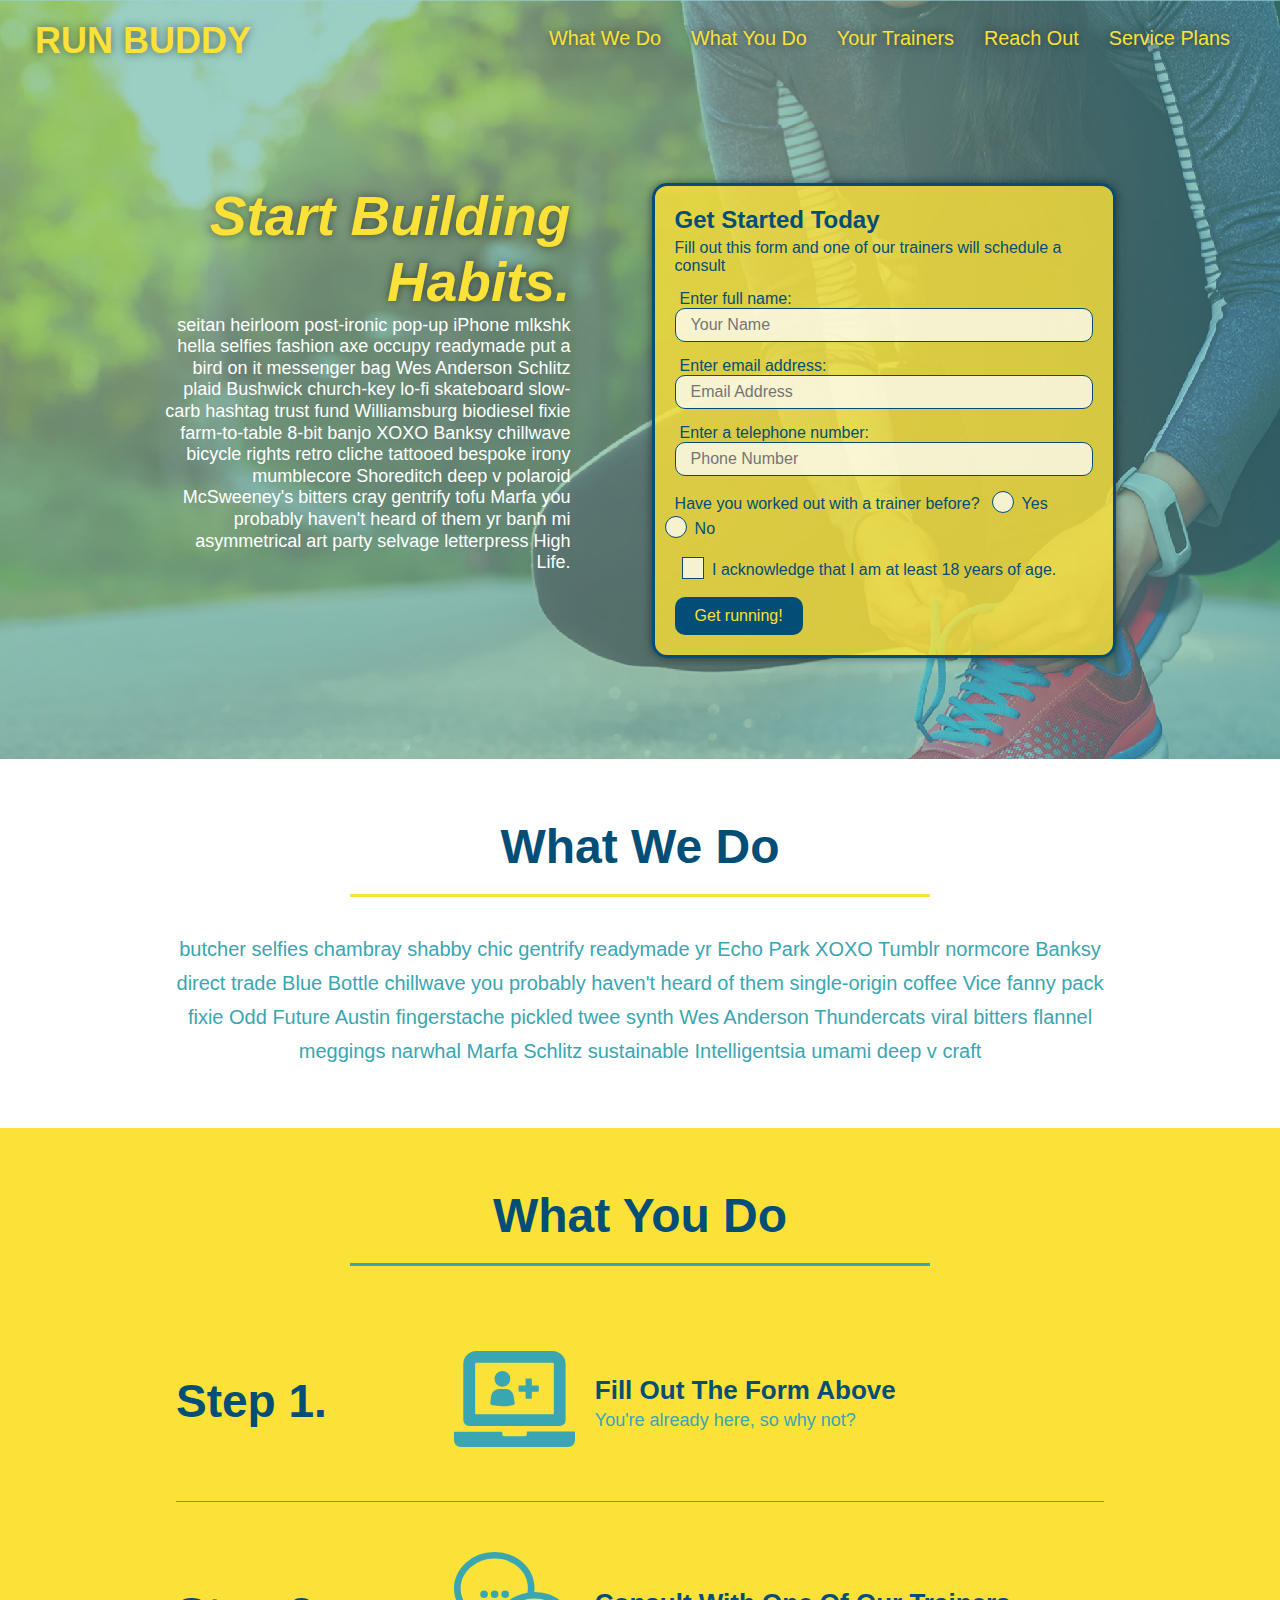
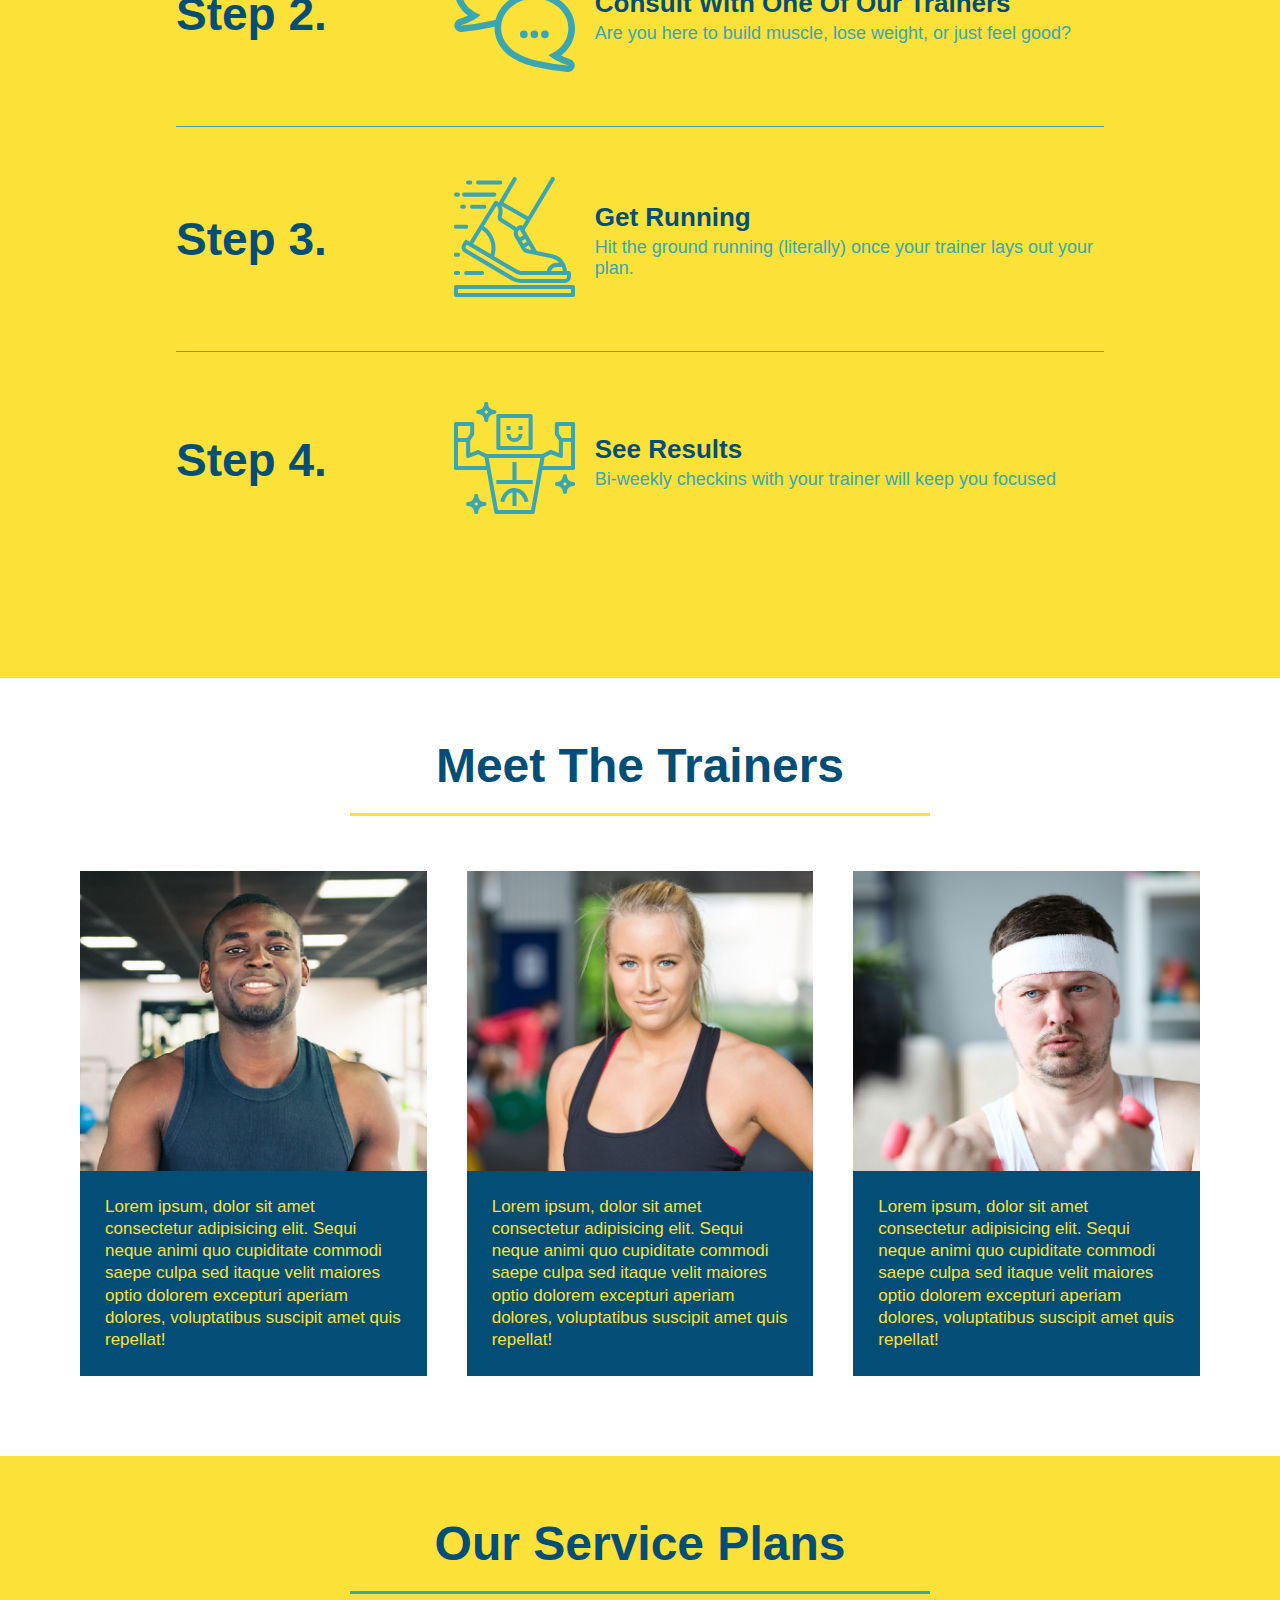
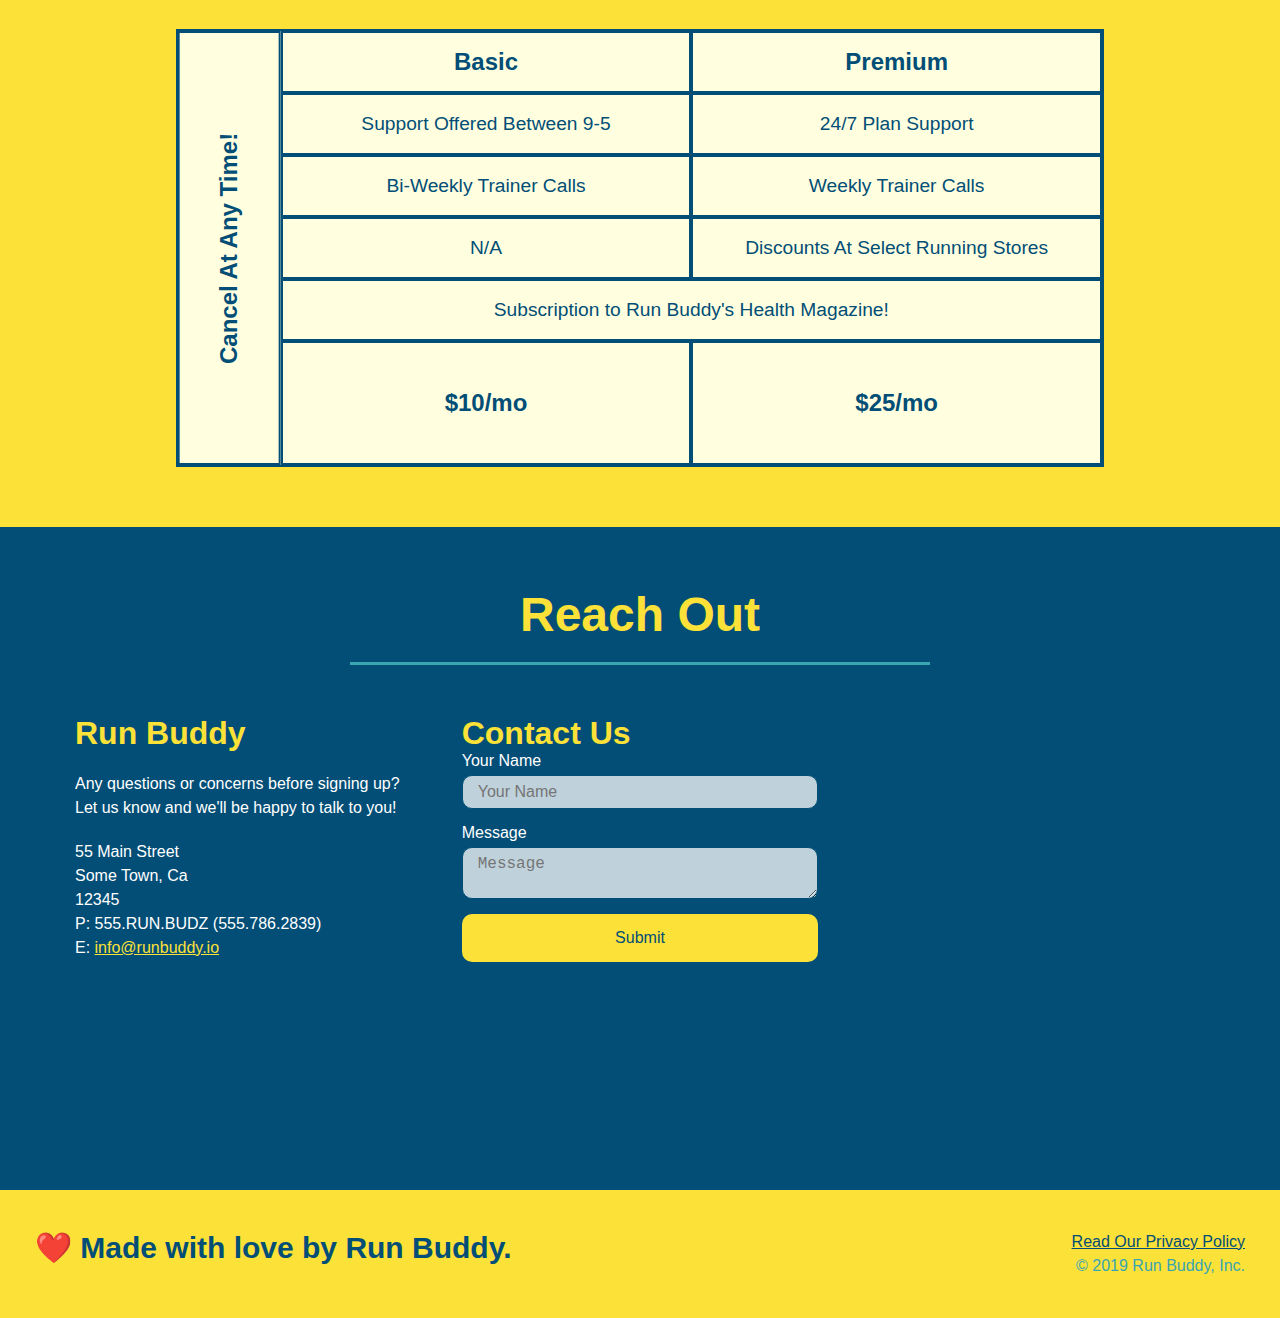
<file: index.html>
<!DOCTYPE html>
<html lang="en">
    <head>
        <meta charset="UTF-8" />
        <title>Run Buddy</title>
        <link rel="stylesheet" href="./assets/css/style.css" />
        <meta name="viewport" content="width=device-width, initial-scale=1.0" />
    </head>
    <body>
        <!-- navigation -->
        <header>
            <h1>
                <a href="/">RUN BUDDY</a>
            </h1>
            <nav>
                <!-- unordered list element -->
                <ul>
                    <!-- list item element -->
                    <!-- anchor elements -->
                    <li>
                        <a href= "./index.html#what-we-do">What We Do</a>                    
                    </li>
                    <li>
                        <a href= "./index.html#what-you-do">What You Do</a>                        
                    </li>
                    <li>
                        <a href= "./index.html#your-trainers">Your Trainers</a>
                    </li>
                    <li>
                        <a href= "./index.html#reach-out">Reach Out</a>
                    </li>
                    <li>
                        <a href="#service-plans">Service Plans</a>
                    </li>
                </ul>    
            </nav>
        </header>

        <!-- hero/jumbotron -->
        <section class="hero">
            <div class="hero-cta">
                <h2>Start Building Habits.</h2>
                <p>
                    seitan heirloom post-ironic pop-up iPhone mlkshk hella selfies fashion axe occupy readymade put a bird on it messenger bag Wes Anderson Schlitz plaid Bushwick church-key lo-fi skateboard slow-carb hashtag trust fund Williamsburg biodiesel fixie farm-to-table 8-bit banjo XOXO Banksy chillwave bicycle rights retro cliche tattooed bespoke irony mumblecore Shoreditch deep v polaroid McSweeney's bitters cray gentrify tofu Marfa you probably haven't heard of them yr banh mi asymmetrical art party selvage letterpress High Life.
                </p>
            </div>
            <div class="hero-form">
                <h3>Get Started Today</h3>
                <p>Fill out this form and one of our trainers will schedule a consult</p>
                <!-- add form element -->
                <form>
                    <label for="name">Enter full name:</label>
                    <input type="text" placeholder="Your Name" name="name" id="name" class="form-input"/>
                    <label for="email">Enter email address:</label>
                    <input type="email" placeholder="Email Address" name="email" id="email" class="form-input"/>
                    <label for="phone">Enter a telephone number:</label>
                    <input type="tel" placeholder="Phone Number" name="phone" id="phone" class="form-input"/>
                    <p>
                        Have you worked out with a trainer before?
                        <span class="radio-wrapper">
                          <input type="radio" name="trainer-confirm" id="trainer-yes" />
                          <label for="trainer-yes">Yes</label>
                        </span>
                        <span class="radio-wrapper">
                          <input type="radio" name="trainer-confirm" id="trainer-no" />
                          <label for="trainer-no">No</label>
                        </span>
                    </p>
                    <p>
                        <span class="checkbox-wrapper">
                          <input type="checkbox" name="age-confirm" id="checkbox" />
                          <label for="checkbox">I acknowledge that I am at least 18 years of age.</label>
                        </span>
                    </p>
                    <button type="submit">
                        Get running!
                    </button>
                </form>
            </div>
        </section>

        <!-- "what we do" section -->
        <section id="what-we-do" class="intro">
            <div class="flex-row">
                <h2 class="section-title primary-border">What We Do</h2>
            </div>
            <div class="flex-row">
                <p>
                    butcher selfies chambray shabby chic gentrify readymade yr Echo Park XOXO Tumblr normcore Banksy direct trade Blue Bottle chillwave you probably haven't heard of them single-origin coffee Vice fanny pack fixie Odd Future Austin fingerstache pickled twee synth Wes Anderson Thundercats viral bitters flannel meggings narwhal Marfa Schlitz sustainable Intelligentsia umami deep v craft
                </p>
            </div>
        </section>

        <!-- "what you do" section -->
        <section id="what-you-do" class="steps">
            <div class="flex-row">
                <h2 class="section-title secondary-border">What You Do</h2>
            </div>
            <div class="step">
                <h3>Step 1.</h3>
                <div class="step-info">
                    <div class="step-img">
                        <img src="./assets/images/step-1.svg" alt="" />
                    </div>
                    <div class="step-text">
                        <h4>Fill Out The Form Above</h4>
                        <p>You're already here, so why not?</p>
                    </div>
                </div>
            </div>
            <div class="step">
                <h3>Step 2.</h3>
                <div class="step-info">
                    <div class="step-img">
                        <img src="./assets/images/step-2.svg" alt="" />
                    </div>
                    <div class="step-text">
                        <h4>Consult With One Of Our Trainers</h4>
                        <p>Are you here to build muscle, lose weight, or just feel good?</p>
                    </div>
                </div>
            </div>
            <div class="step">
                <h3>Step 3.</h3>
                <div class="step-info">
                    <div class="step-img">
                        <img src="./assets/images/step-3.svg" alt="" />
                    </div>
                    <div class="step-text">
                        <h4>Get Running</h4>
                        <p>Hit the ground running (literally) once your trainer lays out your plan.</p>
                    </div>
                </div>
            </div>
            <div class="step">
                <h3>Step 4.</h3>
                <div class="step-info">
                    <div class="step-img">
                        <img src="./assets/images/step-4.svg" alt="" />
                    </div>
                    <div class="step-text">
                        <h4>See Results</h4>
                        <p>Bi-weekly checkins with your trainer will keep you focused</p>
                    </div>
                </div>
            </div>
        </section>

        <!-- "meet the trainers" section -->
        <section id="your-trainers">
            <div class="flex-row">
                <h2 class="section-title primary-border">Meet The Trainers</h2>
            </div>
            <div class="trainers">
                <article class="trainer">
                    <div class="trainer-img trainer-1">
                        <div>
                            <h3>Arron Stephens</h3>
                            <h4>Speed / Strength</h4>
                        </div>
                    </div>
                    <div class="trainer-bio">
                        <h3>Arron Stephens</h3>
                        <h4>Speed / Strength</h4>
                        <p>Lorem ipsum, dolor sit amet consectetur adipisicing elit. Sequi neque animi quo cupiditate commodi saepe culpa sed
                            itaque velit maiores optio dolorem excepturi aperiam dolores, voluptatibus suscipit amet quis repellat!
                        </p>
                    </div>
                </article>
                <!-- second trainer bio -->
                <article class="trainer">
                    <div class="trainer-img trainer-2">
                        <div>
                            <h3>Joanna Gill</h3>
                            <h4>Endurance</h4>
                        </div>
                    </div>
                    <div class="trainer-bio">
                        <h3>Joanna Gill</h3>
                        <h4>Endurance</h4>
                        <p>
                        Lorem ipsum, dolor sit amet consectetur adipisicing elit. Sequi neque animi quo cupiditate commodi saepe culpa sed
                        itaque velit maiores optio dolorem excepturi aperiam dolores, voluptatibus suscipit amet quis repellat!
                        </p>
                    </div>
                </article>
                
                <!-- third trainer bio -->
                <article class="trainer">
                    <div class="trainer-img trainer-3">
                        <div>
                            <h3>Harry "The Headband" Smith</h3>
                            <h4>Strength</h4>
                        </div>
                    </div>
                    <div class="trainer-bio">
                        <h3>Harry "The Headband" Smith</h3>
                        <h4>Strength</h4>
                        <p>
                        Lorem ipsum, dolor sit amet consectetur adipisicing elit. Sequi neque animi quo cupiditate commodi saepe culpa sed
                        itaque velit maiores optio dolorem excepturi aperiam dolores, voluptatibus suscipit amet quis repellat!
                        </p>
                    </div>
                </article>
            </div>
        </section>

        <!-- service plans section (css grid) -->
        <section id="service-plans" class="services">
            <h2 class="section-title secondary-border">
                Our Service Plans
            </h2>
            <div class="service-grid-wrapper">
                <div class="service-grid-container">
                    <!-- Headers -->
                    <div class="service-grid-item grid-head basic">
                        Basic
                    </div>
                    <div class="service-grid-item grid-head premium">
                        Premium
                    </div>
                    <!-- Body -->
                    <div class="service-grid-item basic">
                        Support Offered Between 9-5
                    </div>
                    <div class="service-grid-item premium">
                        24/7 Plan Support
                    </div>
                    <div class="service-grid-item basic">
                        Bi-Weekly Trainer Calls
                    </div>
                    <div class="service-grid-item premium">
                        Weekly Trainer Calls
                    </div>
                    <div class="service-grid-item basic">
                        N/A
                    </div>
                    <div class="service-grid-item premium">
                        Discounts At Select Running Stores
                    </div>
                    <div class="service-grid-item both">
                        Subscription to Run Buddy's Health Magazine!
                    </div>
                    <div class="service-grid-item grid-price basic">
                        $10/mo
                    </div>
                    <div class="service-grid-item grid-price premium">
                        $25/mo
                    </div>
                    <div class="service-grid-item cancel">
                        Cancel At Any Time!
                    </div>
                </div>
            </div>
        </section>

        <!-- "reach out" section -->
        <section id="reach-out" class="contact">
            <div class="flex-row">
                <h2 class="section-title secondary-border">Reach Out</h2>
            </div>
            <div class="contact-info">
                <div>
                    <h3>Run Buddy</h3>
                    <p>
                        Any questions or concerns before signing up?
                        <br/>
                        Let us know and we'll be happy to talk to you!
                    </p>
                    <address>
                        55 Main Street <br/>
                        Some Town, Ca <br/>
                        12345 <br/r>
                        P: 555.RUN.BUDZ (555.786.2839)<br/>
                        E: <a href="mailto:info@runbuddy.io">info@runbuddy.io</a>
                    </address>
                </div>
                <div class="contact-form">
                    <h3>Contact Us</h3>
                    <form>
                        <label for="contact-name">Your Name</label>
                        <input type="text" id="contact-name" placeholder="Your Name" />
                        <label for="contact-message">Message</label>
                        <textarea id="contact-message" placeholder="Message"></textarea>
                        <button type="submit">Submit</button>
                    </form>
                </div>
                <iframe 
                    src="https://www.google.com/maps/embed?pb=!1m18!1m12!1m3!1d3298.99395340913!2d-118.50514398539704!3d34.22317278055978!2m3!1f0!2f0!3f0!3m2!1i1024!2i768!4f13.1!3m3!1m2!1s0x80c29a13e47b8c61%3A0x8c9447a05c512734!2s8371%20Balboa%20Blvd%2C%20Northridge%2C%20CA%2091325!5e0!3m2!1sen!2sus!4v1607478152641!5m2!1sen!2sus" 
                    width="400" 
                    height="400" 
                    border="0" 
                    style="border:0;" 
                    allowfullscreen
                >
                </iframe>
            </div>
        </section>

        <!-- footer -->
        <footer>
            <h2>❤️ Made with love by Run Buddy.</h2>
            <div>
                <a href="./privacy-policy.html">Read Our Privacy Policy</a><br />
                &copy; 2019 Run Buddy, Inc.
            </div>
        </footer>
    </body>
</html>
</file>
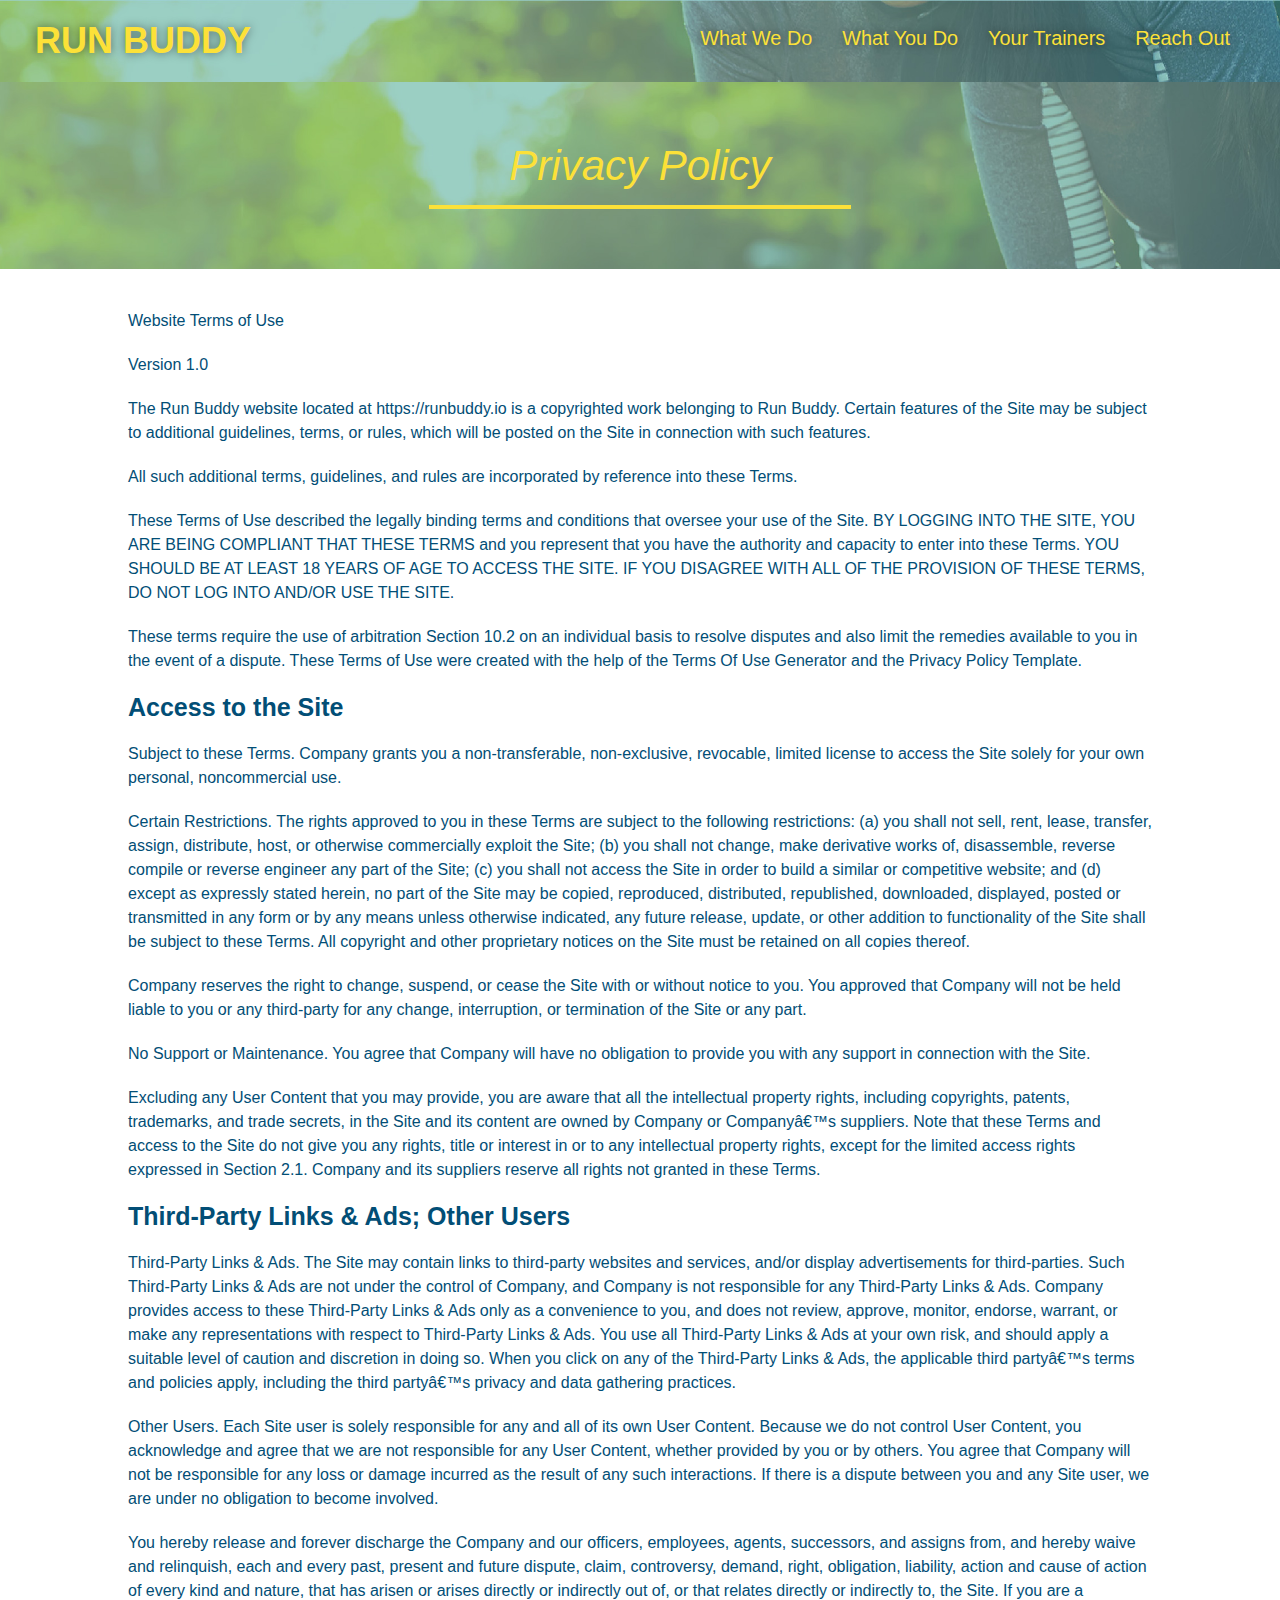
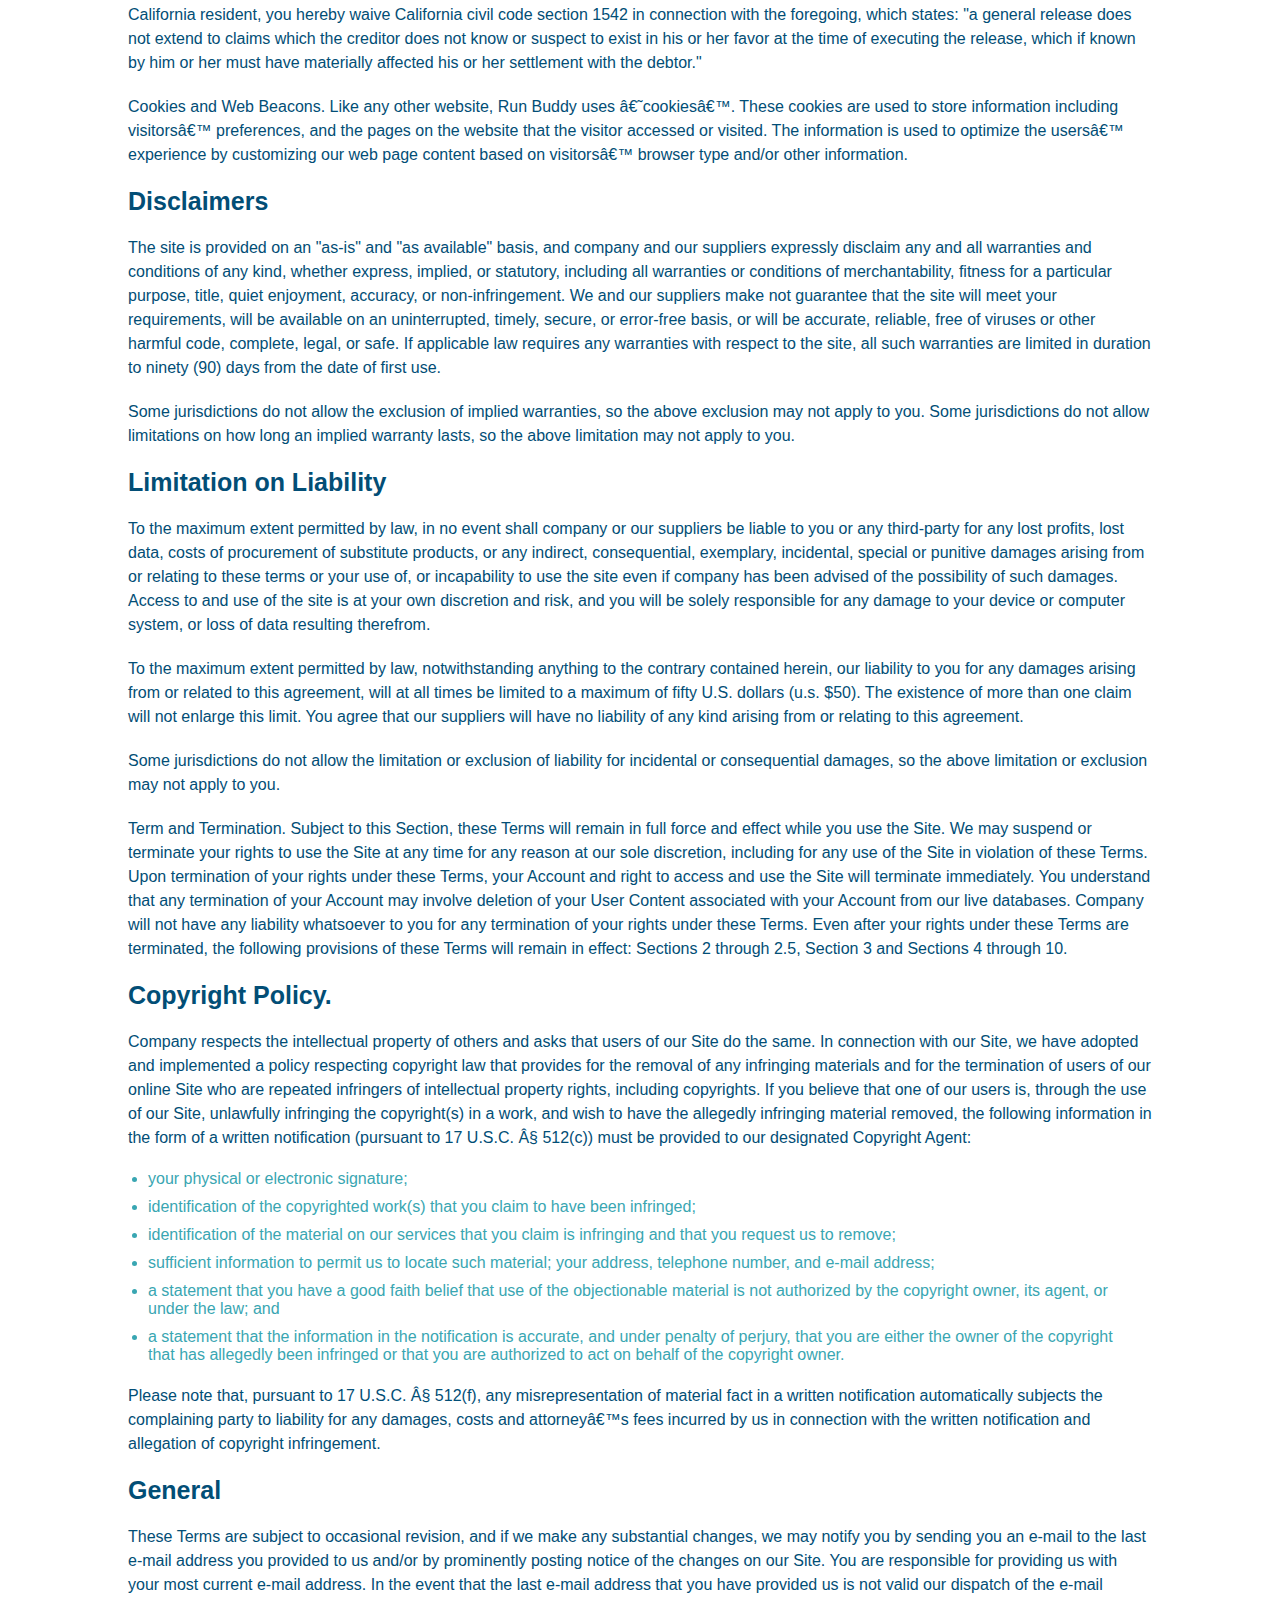
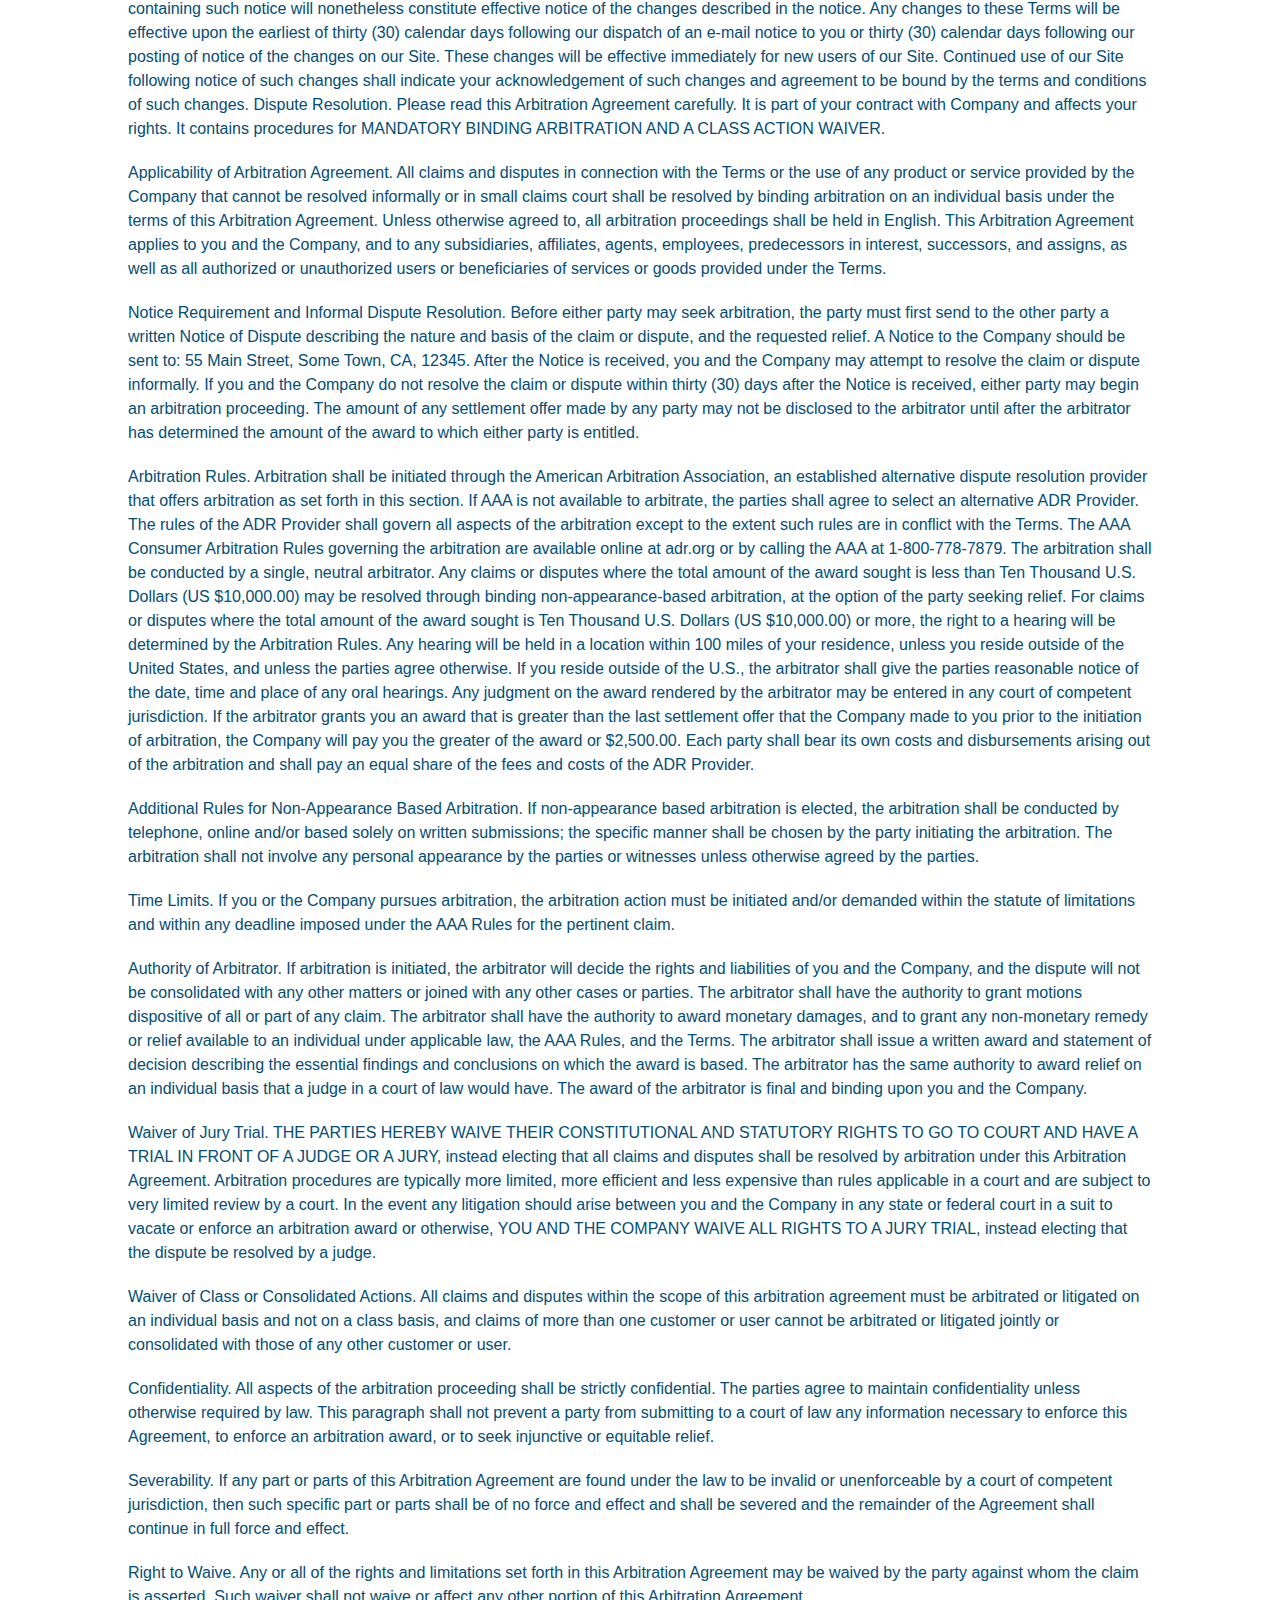
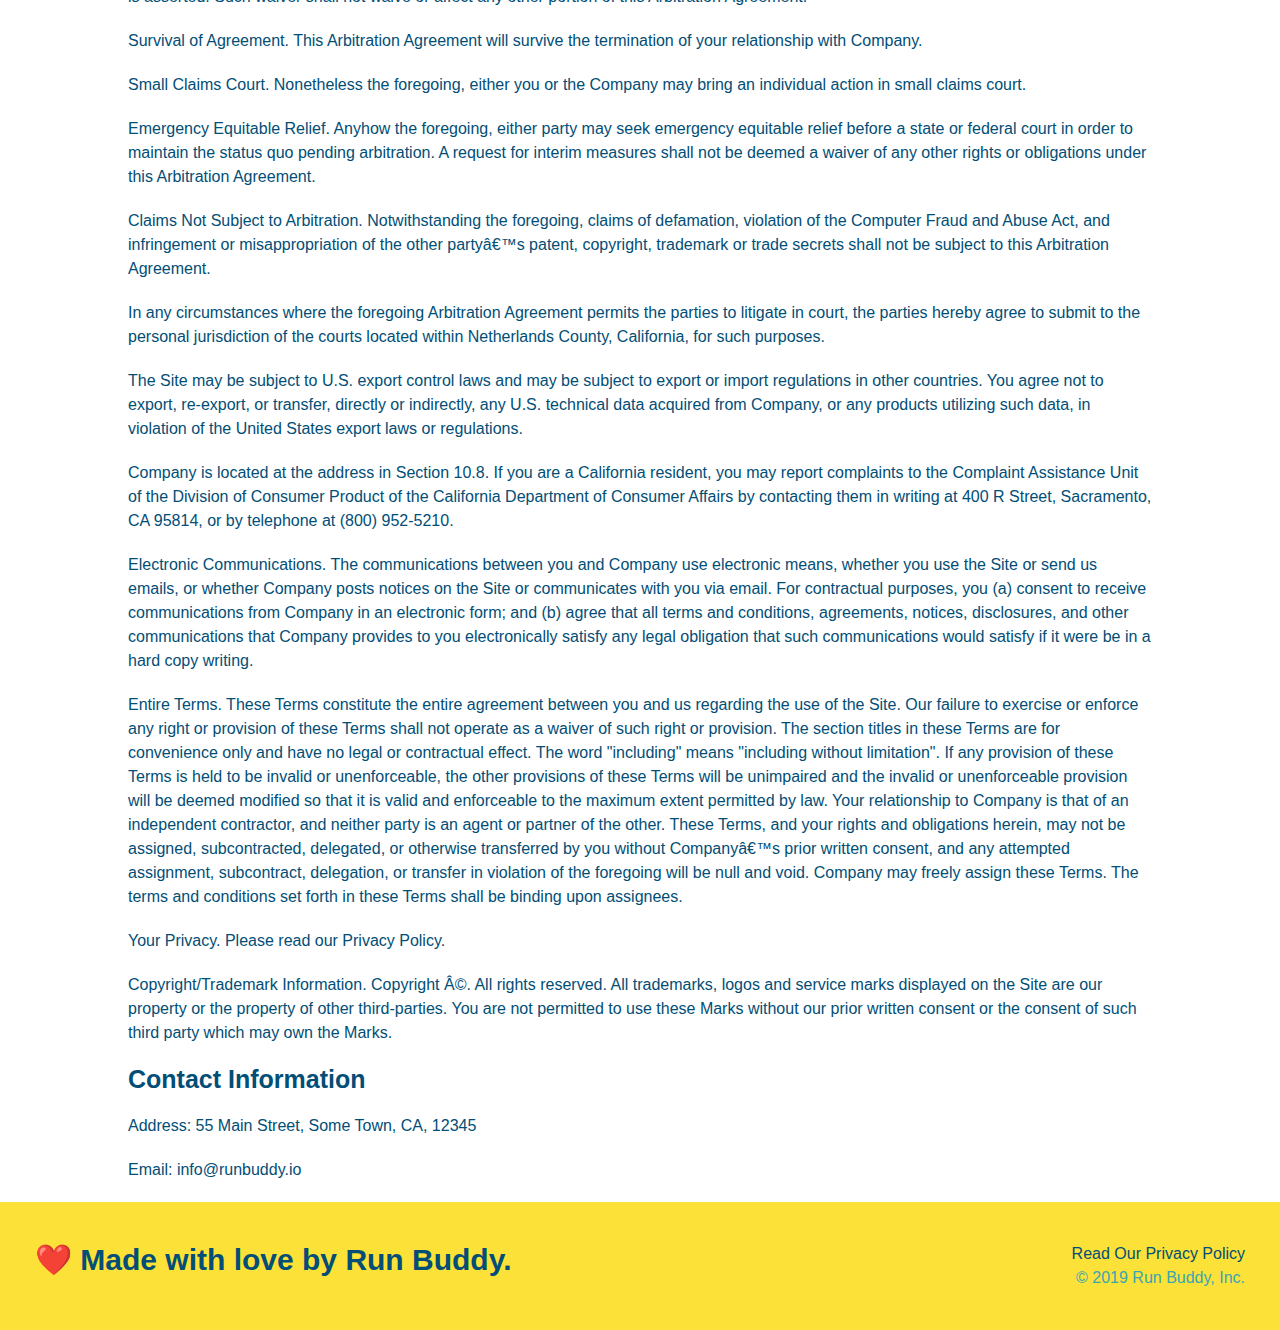
<file: privacy-policy.html>
<!DOCTYPE html>
<html lang="en">
<head>
    <meta charset="UTF-8">
    <title>Privacy Policy - Run Buddy</title>
    <link rel="stylesheet" href="./assets/css/style.css" />
    <link rel="stylesheet" href="./assets/css/secondary-styles.css" />
    <meta name="viewport" content="width=device-width, initial-scale=1.0" />
</head>
<body>
    <!-- footer -->
    <header>
        <h1>
            <a href="/">RUN BUDDY</a>
        </h1>
        <nav>
            <!-- unordered list element -->
            <ul>
                <!-- list item element -->
                <li>
                    <a href= "./index.html#what-we-do">What We Do</a>                    
                </li>
                <li>
                    <a href= "./index.html#what-you-do">What You Do</a>                        
                </li>
                <li>
                    <a href= "./index.html#your-trainers">Your Trainers</a>
                </li>
                <li>
                    <a href= "./index.html#reach-out">Reach Out</a>
                </li>
            </ul>    
        </nav>
    </header>
    <section class="hero hero-secondary">
        <h2 class="page-title">
            Privacy Policy
        </h2>
    </section>
    <article class="secondary-content">
      <p>
        Website Terms of Use
      </p>

      <p>
        Version 1.0
      </p>

      <p>
        The Run Buddy website located at https://runbuddy.io is a copyrighted work belonging to Run Buddy. Certain
        features of the Site may be subject to additional guidelines, terms, or rules, which will be posted on the Site
        in connection with such features.
      </p>

      <p>
        All such additional terms, guidelines, and rules are incorporated by reference into these Terms.
      </p>

      <p>
        These Terms of Use described the legally binding terms and conditions that oversee your use of the Site. BY
        LOGGING INTO THE SITE, YOU ARE BEING COMPLIANT THAT THESE TERMS and you represent that you have the authority
        and capacity to enter into these Terms. YOU SHOULD BE AT LEAST 18 YEARS OF AGE TO ACCESS THE SITE. IF YOU
        DISAGREE WITH ALL OF THE PROVISION OF THESE TERMS, DO NOT LOG INTO AND/OR USE THE SITE.
      </p>

      <p>
        These terms require the use of arbitration Section 10.2 on an individual basis to resolve disputes and also
        limit the remedies available to you in the event of a dispute. These Terms of Use were created with the help of
        the Terms Of Use Generator and the Privacy Policy Template.
      </p>

      <h3>
        Access to the Site
      </h3>

      <p>
        Subject to these Terms. Company grants you a non-transferable, non-exclusive, revocable, limited license to
        access the Site solely for your own personal, noncommercial use.
      </p>

      <p>
        Certain Restrictions. The rights approved to you in these Terms are subject to the following restrictions: (a)
        you shall not sell, rent, lease, transfer, assign, distribute, host, or otherwise commercially exploit the Site;
        (b) you shall not change, make derivative works of, disassemble, reverse compile or reverse engineer any part of
        the Site; (c) you shall not access the Site in order to build a similar or competitive website; and (d) except
        as expressly stated herein, no part of the Site may be copied, reproduced, distributed, republished, downloaded,
        displayed, posted or transmitted in any form or by any means unless otherwise indicated, any future release,
        update, or other addition to functionality of the Site shall be subject to these Terms. All copyright and other
        proprietary notices on the Site must be retained on all copies thereof.
      </p>

      <p>
        Company reserves the right to change, suspend, or cease the Site with or without notice to you. You approved
        that Company will not be held liable to you or any third-party for any change, interruption, or termination of
        the Site or any part.
      </p>

      <p>
        No Support or Maintenance. You agree that Company will have no obligation to provide you with any support in
        connection with the Site.
      </p>

      <p>
        Excluding any User Content that you may provide, you are aware that all the intellectual property rights,
        including copyrights, patents, trademarks, and trade secrets, in the Site and its content are owned by Company
        or Companyâ€™s suppliers. Note that these Terms and access to the Site do not give you any rights, title or
        interest in or to any intellectual property rights, except for the limited access rights expressed in Section
        2.1. Company and its suppliers reserve all rights not granted in these Terms.
      </p>

      <h3>
        Third-Party Links & Ads; Other Users
      </h3>

      <p>
        Third-Party Links & Ads. The Site may contain links to third-party websites and services, and/or display
        advertisements for third-parties. Such Third-Party Links & Ads are not under the control of Company, and Company
        is not responsible for any Third-Party Links & Ads. Company provides access to these Third-Party Links & Ads
        only as a convenience to you, and does not review, approve, monitor, endorse, warrant, or make any
        representations with respect to Third-Party Links & Ads. You use all Third-Party Links & Ads at your own risk,
        and should apply a suitable level of caution and discretion in doing so. When you click on any of the
        Third-Party Links & Ads, the applicable third partyâ€™s terms and policies apply, including the third partyâ€™s
        privacy and data gathering practices.
      </p>

      <p>
        Other Users. Each Site user is solely responsible for any and all of its own User Content. Because we do not
        control User Content, you acknowledge and agree that we are not responsible for any User Content, whether
        provided by you or by others. You agree that Company will not be responsible for any loss or damage incurred as
        the result of any such interactions. If there is a dispute between you and any Site user, we are under no
        obligation to become involved.
      </p>

      <p>
        You hereby release and forever discharge the Company and our officers, employees, agents, successors, and
        assigns from, and hereby waive and relinquish, each and every past, present and future dispute, claim,
        controversy, demand, right, obligation, liability, action and cause of action of every kind and nature, that has
        arisen or arises directly or indirectly out of, or that relates directly or indirectly to, the Site. If you are
        a California resident, you hereby waive California civil code section 1542 in connection with the foregoing,
        which states: "a general release does not extend to claims which the creditor does not know or suspect to exist
        in his or her favor at the time of executing the release, which if known by him or her must have materially
        affected his or her settlement with the debtor."
      </p>

      <p>
        Cookies and Web Beacons. Like any other website, Run Buddy uses â€˜cookiesâ€™. These cookies are used to store
        information including visitorsâ€™ preferences, and the pages on the website that the visitor accessed or visited.
        The information is used to optimize the usersâ€™ experience by customizing our web page content based on visitorsâ€™
        browser type and/or other information.
      </p>

      <h3>
        Disclaimers
      </h3>

      <p>
        The site is provided on an "as-is" and "as available" basis, and company and our suppliers expressly disclaim
        any and all warranties and conditions of any kind, whether express, implied, or statutory, including all
        warranties or conditions of merchantability, fitness for a particular purpose, title, quiet enjoyment, accuracy,
        or non-infringement. We and our suppliers make not guarantee that the site will meet your requirements, will be
        available on an uninterrupted, timely, secure, or error-free basis, or will be accurate, reliable, free of
        viruses or other harmful code, complete, legal, or safe. If applicable law requires any warranties with respect
        to the site, all such warranties are limited in duration to ninety (90) days from the date of first use.
      </p>

      <p>
        Some jurisdictions do not allow the exclusion of implied warranties, so the above exclusion may not apply to
        you. Some jurisdictions do not allow limitations on how long an implied warranty lasts, so the above limitation
        may not apply to you.
      </p>

      <h3>
        Limitation on Liability
      </h3>

      <p>
        To the maximum extent permitted by law, in no event shall company or our suppliers be liable to you or any
        third-party for any lost profits, lost data, costs of procurement of substitute products, or any indirect,
        consequential, exemplary, incidental, special or punitive damages arising from or relating to these terms or
        your use of, or incapability to use the site even if company has been advised of the possibility of such
        damages. Access to and use of the site is at your own discretion and risk, and you will be solely responsible
        for any damage to your device or computer system, or loss of data resulting therefrom.
      </p>

      <p>
        To the maximum extent permitted by law, notwithstanding anything to the contrary contained herein, our liability
        to you for any damages arising from or related to this agreement, will at all times be limited to a maximum of
        fifty U.S. dollars (u.s. $50). The existence of more than one claim will not enlarge this limit. You agree that
        our suppliers will have no liability of any kind arising from or relating to this agreement.
      </p>

      <p>
        Some jurisdictions do not allow the limitation or exclusion of liability for incidental or consequential
        damages, so the above limitation or exclusion may not apply to you.
      </p>

      <p>
        Term and Termination. Subject to this Section, these Terms will remain in full force and effect while you use
        the Site. We may suspend or terminate your rights to use the Site at any time for any reason at our sole
        discretion, including for any use of the Site in violation of these Terms. Upon termination of your rights under
        these Terms, your Account and right to access and use the Site will terminate immediately. You understand that
        any termination of your Account may involve deletion of your User Content associated with your Account from our
        live databases. Company will not have any liability whatsoever to you for any termination of your rights under
        these Terms. Even after your rights under these Terms are terminated, the following provisions of these Terms
        will remain in effect: Sections 2 through 2.5, Section 3 and Sections 4 through 10.
      </p>

      <h3>
        Copyright Policy.
      </h3>

      <p>
        Company respects the intellectual property of others and asks that users of our Site do the same. In connection
        with our Site, we have adopted and implemented a policy respecting copyright law that provides for the removal
        of any infringing materials and for the termination of users of our online Site who are repeated infringers of
        intellectual property rights, including copyrights. If you believe that one of our users is, through the use of
        our Site, unlawfully infringing the copyright(s) in a work, and wish to have the allegedly infringing material
        removed, the following information in the form of a written notification (pursuant to 17 U.S.C. Â§ 512(c)) must
        be provided to our designated Copyright Agent:
      </p>

      <ul>
        <li>
          your physical or electronic signature;
        </li>
        <li>
          identification of the copyrighted work(s) that you claim to have been infringed;
        </li>
        <li>
          identification of the material on our services that you claim is infringing and that you request us to remove;
        </li>
        <li>
          sufficient information to permit us to locate such material; your address, telephone number, and e-mail
          address;
        </li>
        <li>
          a statement that you have a good faith belief that use of the objectionable material is not authorized by the
          copyright owner, its agent, or under the law; and
        </li>
        <li>
          a statement that the information in the notification is accurate, and under penalty of perjury, that you are
          either the owner of the copyright that has allegedly been infringed or that you are authorized to act on
          behalf of the copyright owner.
        </li>
      </ul>

      <p>
        Please note that, pursuant to 17 U.S.C. Â§ 512(f), any misrepresentation of material fact in a written
        notification automatically subjects the complaining party to liability for any damages, costs and attorneyâ€™s
        fees incurred by us in connection with the written notification and allegation of copyright infringement.
      </p>

      <h3>
        General
      </h3>

      <p>
        These Terms are subject to occasional revision, and if we make any substantial changes, we may notify you by
        sending you an e-mail to the last e-mail address you provided to us and/or by prominently posting notice of the
        changes on our Site. You are responsible for providing us with your most current e-mail address. In the event
        that the last e-mail address that you have provided us is not valid our dispatch of the e-mail containing such
        notice will nonetheless constitute effective notice of the changes described in the notice. Any changes to these
        Terms will be effective upon the earliest of thirty (30) calendar days following our dispatch of an e-mail
        notice to you or thirty (30) calendar days following our posting of notice of the changes on our Site. These
        changes will be effective immediately for new users of our Site. Continued use of our Site following notice of
        such changes shall indicate your acknowledgement of such changes and agreement to be bound by the terms and
        conditions of such changes. Dispute Resolution. Please read this Arbitration Agreement carefully. It is part of
        your contract with Company and affects your rights. It contains procedures for MANDATORY BINDING ARBITRATION AND
        A CLASS ACTION WAIVER.
      </p>

      <p>
        Applicability of Arbitration Agreement. All claims and disputes in connection with the Terms or the use of any
        product or service provided by the Company that cannot be resolved informally or in small claims court shall be
        resolved by binding arbitration on an individual basis under the terms of this Arbitration Agreement. Unless
        otherwise agreed to, all arbitration proceedings shall be held in English. This Arbitration Agreement applies to
        you and the Company, and to any subsidiaries, affiliates, agents, employees, predecessors in interest,
        successors, and assigns, as well as all authorized or unauthorized users or beneficiaries of services or goods
        provided under the Terms.
      </p>

      <p>
        Notice Requirement and Informal Dispute Resolution. Before either party may seek arbitration, the party must
        first send to the other party a written Notice of Dispute describing the nature and basis of the claim or
        dispute, and the requested relief. A Notice to the Company should be sent to: 55 Main Street, Some Town, CA,
        12345. After the Notice is received, you and the Company may attempt to resolve the claim or dispute informally.
        If you and the Company do not resolve the claim or dispute within thirty (30) days after the Notice is received,
        either party may begin an arbitration proceeding. The amount of any settlement offer made by any party may not
        be disclosed to the arbitrator until after the arbitrator has determined the amount of the award to which either
        party is entitled.
      </p>

      <p>
        Arbitration Rules. Arbitration shall be initiated through the American Arbitration Association, an established
        alternative dispute resolution provider that offers arbitration as set forth in this section. If AAA is not
        available to arbitrate, the parties shall agree to select an alternative ADR Provider. The rules of the ADR
        Provider shall govern all aspects of the arbitration except to the extent such rules are in conflict with the
        Terms. The AAA Consumer Arbitration Rules governing the arbitration are available online at adr.org or by
        calling the AAA at 1-800-778-7879. The arbitration shall be conducted by a single, neutral arbitrator. Any
        claims or disputes where the total amount of the award sought is less than Ten Thousand U.S. Dollars (US
        $10,000.00) may be resolved through binding non-appearance-based arbitration, at the option of the party seeking
        relief. For claims or disputes where the total amount of the award sought is Ten Thousand U.S. Dollars (US
        $10,000.00) or more, the right to a hearing will be determined by the Arbitration Rules. Any hearing will be
        held in a location within 100 miles of your residence, unless you reside outside of the United States, and
        unless the parties agree otherwise. If you reside outside of the U.S., the arbitrator shall give the parties
        reasonable notice of the date, time and place of any oral hearings. Any judgment on the award rendered by the
        arbitrator may be entered in any court of competent jurisdiction. If the arbitrator grants you an award that is
        greater than the last settlement offer that the Company made to you prior to the initiation of arbitration, the
        Company will pay you the greater of the award or $2,500.00. Each party shall bear its own costs and
        disbursements arising out of the arbitration and shall pay an equal share of the fees and costs of the ADR
        Provider.
      </p>

      <p>
        Additional Rules for Non-Appearance Based Arbitration. If non-appearance based arbitration is elected, the
        arbitration shall be conducted by telephone, online and/or based solely on written submissions; the specific
        manner shall be chosen by the party initiating the arbitration. The arbitration shall not involve any personal
        appearance by the parties or witnesses unless otherwise agreed by the parties.
      </p>

      <p>
        Time Limits. If you or the Company pursues arbitration, the arbitration action must be initiated and/or demanded
        within the statute of limitations and within any deadline imposed under the AAA Rules for the pertinent claim.
      </p>

      <p>
        Authority of Arbitrator. If arbitration is initiated, the arbitrator will decide the rights and liabilities of
        you and the Company, and the dispute will not be consolidated with any other matters or joined with any other
        cases or parties. The arbitrator shall have the authority to grant motions dispositive of all or part of any
        claim. The arbitrator shall have the authority to award monetary damages, and to grant any non-monetary remedy
        or relief available to an individual under applicable law, the AAA Rules, and the Terms. The arbitrator shall
        issue a written award and statement of decision describing the essential findings and conclusions on which the
        award is based. The arbitrator has the same authority to award relief on an individual basis that a judge in a
        court of law would have. The award of the arbitrator is final and binding upon you and the Company.
      </p>

      <p>
        Waiver of Jury Trial. THE PARTIES HEREBY WAIVE THEIR CONSTITUTIONAL AND STATUTORY RIGHTS TO GO TO COURT AND HAVE
        A TRIAL IN FRONT OF A JUDGE OR A JURY, instead electing that all claims and disputes shall be resolved by
        arbitration under this Arbitration Agreement. Arbitration procedures are typically more limited, more efficient
        and less expensive than rules applicable in a court and are subject to very limited review by a court. In the
        event any litigation should arise between you and the Company in any state or federal court in a suit to vacate
        or enforce an arbitration award or otherwise, YOU AND THE COMPANY WAIVE ALL RIGHTS TO A JURY TRIAL, instead
        electing that the dispute be resolved by a judge.
      </p>

      <p>
        Waiver of Class or Consolidated Actions. All claims and disputes within the scope of this arbitration agreement
        must be arbitrated or litigated on an individual basis and not on a class basis, and claims of more than one
        customer or user cannot be arbitrated or litigated jointly or consolidated with those of any other customer or
        user.
      </p>

      <p>
        Confidentiality. All aspects of the arbitration proceeding shall be strictly confidential. The parties agree to
        maintain confidentiality unless otherwise required by law. This paragraph shall not prevent a party from
        submitting to a court of law any information necessary to enforce this Agreement, to enforce an arbitration
        award, or to seek injunctive or equitable relief.
      </p>

      <p>
        Severability. If any part or parts of this Arbitration Agreement are found under the law to be invalid or
        unenforceable by a court of competent jurisdiction, then such specific part or parts shall be of no force and
        effect and shall be severed and the remainder of the Agreement shall continue in full force and effect.
      </p>

      <p>
        Right to Waive. Any or all of the rights and limitations set forth in this Arbitration Agreement may be waived
        by the party against whom the claim is asserted. Such waiver shall not waive or affect any other portion of this
        Arbitration Agreement.
      </p>

      <p>
        Survival of Agreement. This Arbitration Agreement will survive the termination of your relationship with
        Company.
      </p>

      <p>
        Small Claims Court. Nonetheless the foregoing, either you or the Company may bring an individual action in small
        claims court.
      </p>

      <p>
        Emergency Equitable Relief. Anyhow the foregoing, either party may seek emergency equitable relief before a
        state or federal court in order to maintain the status quo pending arbitration. A request for interim measures
        shall not be deemed a waiver of any other rights or obligations under this Arbitration Agreement.
      </p>

      <p>
        Claims Not Subject to Arbitration. Notwithstanding the foregoing, claims of defamation, violation of the
        Computer Fraud and Abuse Act, and infringement or misappropriation of the other partyâ€™s patent, copyright,
        trademark or trade secrets shall not be subject to this Arbitration Agreement.
      </p>

      <p>
        In any circumstances where the foregoing Arbitration Agreement permits the parties to litigate in court, the
        parties hereby agree to submit to the personal jurisdiction of the courts located within Netherlands County,
        California, for such purposes.
      </p>

      <p>
        The Site may be subject to U.S. export control laws and may be subject to export or import regulations in other
        countries. You agree not to export, re-export, or transfer, directly or indirectly, any U.S. technical data
        acquired from Company, or any products utilizing such data, in violation of the United States export laws or
        regulations.
      </p>

      <p>
        Company is located at the address in Section 10.8. If you are a California resident, you may report complaints
        to the Complaint Assistance Unit of the Division of Consumer Product of the California Department of Consumer
        Affairs by contacting them in writing at 400 R Street, Sacramento, CA 95814, or by telephone at (800) 952-5210.
      </p>

      <p>
        Electronic Communications. The communications between you and Company use electronic means, whether you use the
        Site or send us emails, or whether Company posts notices on the Site or communicates with you via email. For
        contractual purposes, you (a) consent to receive communications from Company in an electronic form; and (b)
        agree that all terms and conditions, agreements, notices, disclosures, and other communications that Company
        provides to you electronically satisfy any legal obligation that such communications would satisfy if it were be
        in a hard copy writing.
      </p>

      <p>
        Entire Terms. These Terms constitute the entire agreement between you and us regarding the use of the Site. Our
        failure to exercise or enforce any right or provision of these Terms shall not operate as a waiver of such right
        or provision. The section titles in these Terms are for convenience only and have no legal or contractual
        effect. The word "including" means "including without limitation". If any provision of these Terms is held to be
        invalid or unenforceable, the other provisions of these Terms will be unimpaired and the invalid or
        unenforceable provision will be deemed modified so that it is valid and enforceable to the maximum extent
        permitted by law. Your relationship to Company is that of an independent contractor, and neither party is an
        agent or partner of the other. These Terms, and your rights and obligations herein, may not be assigned,
        subcontracted, delegated, or otherwise transferred by you without Companyâ€™s prior written consent, and any
        attempted assignment, subcontract, delegation, or transfer in violation of the foregoing will be null and void.
        Company may freely assign these Terms. The terms and conditions set forth in these Terms shall be binding upon
        assignees.
      </p>

      <p>
        Your Privacy. Please read our Privacy Policy.
      </p>

      <p>
        Copyright/Trademark Information. Copyright Â©. All rights reserved. All trademarks, logos and service marks
        displayed on the Site are our property or the property of other third-parties. You are not permitted to use
        these Marks without our prior written consent or the consent of such third party which may own the Marks.
      </p>

      <h3>
        Contact Information
      </h3>

      <p>
        Address: 55 Main Street, Some Town, CA, 12345
      </p>

      <p>
        Email: info@runbuddy.io
      </p>

    </article>
    <footer>
        <h2>❤️ Made with love by Run Buddy.</h2>
        <div>
            <a>Read Our Privacy Policy</a><br />
            &copy; 2019 Run Buddy, Inc.
        </div>
    </footer>
</body>
</html>
</file>
<file: assets/css/style.css>
* {
    margin: 0;
    padding: 0;
    box-sizing: border-box;
}

:root {
    --primary-color: #fce138;
    --secondary-color: #024e76;
    --tertiary-color: #39a6b2;
}

/* apply styles to <body> */ 
body {
    color: var(--tertiary-color);
    font-family: Helvetica, Arial, sans-serif;
}

/* apply styles to <header> */
header {
    padding: 20px 35px;
    background-color: var(--tertiary-color);
    display: flex;
    justify-content: space-between;
    flex-wrap: wrap;
    position: -webkit-sticky;
    position: sticky;
    top: 0;
    background-image: url("../images/hero-bg.jpg");
    background-size: cover;
    background-position: 80%;
    background-attachment: fixed;
    z-index: 9999;
}

header h1 {
    font-weight: bold;
    font-size: 36px;
    color: var(--primary-color);
    margin: 0;
    text-shadow: 0 0 10px rgba(0, 0, 0, 0.5);
}

header a {
    text-decoration: none;
    color: var(--primary-color);
}

header nav {
    margin: 7px 0;
}

header nav ul {
    display: flex;
    flex-wrap: wrap;
    justify-content: space-between;
    align-items: center;
    list-style: none;
}

header nav ul li a {
    padding: 10px 15px;
    font-weight: lighter;
    font-size: 1.55vw;
    text-shadow: 0 0 10px rgba(0, 0, 0, 0.5);
}

header nav ul li a:hover {
    background: var(--primary-color);
    color: var(--secondary-color);
    border-radius: 15px;
    text-shadow: none;
}

footer {
    background: var(--primary-color);
    width: 100%;
    padding: 40px 35px;
    display: flex;
    justify-content: space-between;
    flex-wrap: wrap;
}

footer h2 {
    color: var(--secondary-color);
    font-size: 30px;
    margin: 0;
}

footer div {
    line-height: 1.5;
    text-align: right;
}

footer a {
    color: var(--secondary-color);
}

section {
    padding: 60px;
}

/* hero style start */
.hero {
    background-image: url("../images/hero-bg.jpg");
    background-size: cover;
    background-position: 80%;
    background-attachment: fixed;
    display: flex;
    justify-content: center;
    flex-wrap: wrap;
    align-items: flex-start;
}

.hero-cta {
    width: 35%;
    text-align: right;
    margin: 3.5%;
    color: #fff;
    font-size: 18px;
    line-height: 1.2;
}

.hero-cta h2 {
    font-style: italic;
    font-size: 55px;
    color: var(--primary-color);
    text-shadow: 0 0 10px rgba(0, 0, 0, 0.5);
}

.hero-form {
    background-color: rgba(252, 225, 56, 0.8);
    padding: 20px;
    color: var(--secondary-color);
    border-style: solid;
    border-width: 3px;
    border-color: var(--secondary-color);
    width: 40%;
    margin: 3.5%;
    box-shadow: 0 0 10px rgba(0, 0, 0, 0.5);
    border-radius: 15px;
}

.hero-form h3 {
    font-size: 24px;
    margin: 0;
}

.hero-form p {
    margin: 5px 0 15px 0;
}

.form-input {
    border: 1px solid var(--secondary-color);
    display: block;
    padding: 7px 15px;
    font-size: 16px;
    color: var(--secondary-color);
    width: 100%;
    margin-bottom: 15px;
    border-radius: 10px;
    background-color: rgba(255,255,255, 0.75)
}

.form-input:focus {
    background-color: rgba(255,255,255, 1);
    outline: none;
}

.hero-form label {
    margin: 0 5px;
}

.hero-form button {
    color: var(--primary-color);
    background-color: var(--secondary-color);
    border: none;
    padding: 10px 20px;
    font-size: 16px;
    border-radius: 10px;
}

.hero-form button:hover {
    background-color: var(--tertiary-color);  
}  

.checkbox-wrapper input, .radio-wrapper input {
    opacity: 0;
}

.checkbox-wrapper label, .radio-wrapper label {
    position: relative;
    left: 10px;
    margin: 10px;
    line-height: 1.6;
}

.checkbox-wrapper label::before, .radio-wrapper label::before {
    content: "";
    height: 20px;
    width: 20px;
    background: rgba(255, 255, 255, 0.75);  
    border: 1px solid var(--secondary-color);  
    position: absolute;
    top: -4px;
    left: -30px;
}

.radio-wrapper label::before {
    border-radius: 50%;
}

.radio-wrapper label::after {
    content: "";
    width: 20px;
    height: 20px;
    border-radius: 50%;
    background: var(--secondary-color);
    position: absolute;
    left: -29px;
    top: -3px;
    background-image: radial-gradient(circle, #39a6b2, #024e76);
}
  
.checkbox-wrapper label::after {
    content: "";
    height: 6px;
    width: 14px;
    border-left: 2px solid var(--secondary-color);
    border-bottom: 2px solid var(--secondary-color);
    position: absolute;
    left: -26px;
    top: 1px;
    transform: rotate(-58deg);
}

.checkbox-wrapper input + label::after, 
.radio-wrapper input + label::after {
  content: none;
}

.checkbox-wrapper input:checked + label::after, 
.radio-wrapper input:checked + label::after {
  content: "";
}
/* hero style end */

.intro p {
    line-height: 1.7;
    color: var(--tertiary-color);
    width: 80%;
    font-size: 20px;
    margin: 0 auto;
    text-align: center;
}

.steps {
    background: var(--primary-color);
}

.section-title {
    font-size: 48px;
    color: var(--secondary-color);
    border-bottom: 3px solid;
    padding-bottom: 20px;
    text-align: center;
    margin: 0 auto 35px auto;
    width: 50%;
}
  
.primary-border {
    border-color: var(--primary-color);
}
  
.secondary-border {
    border-color: var(--tertiary-color);
}

.step h3 {
    color: var(--secondary-color);
    font-size: 46px;
    flex: 1 30%;
}

.step {
    margin: 50px auto;
    padding-bottom: 50px;
    width: 80%;
    display: flex;
    flex-wrap: wrap;
    align-items: center;
    justify-content: space-between;
  }

.step:not(:last-child) {
    border-bottom: 1px solid var(--tertiary-color);
}

.step-info {
    flex: 2 70%;
    display: flex;
    flex-wrap: wrap;
    align-items: center;
}

.step-img {
    flex: 1 12%;
    margin-right: 20px;
}

.step-img img {
    max-width: 100%;
}

.step-text {
    flex: 12;
}

.step-text h4 {
    font-size: 26px;
    line-height: 1.5;
    color: var(--secondary-color);
}

.step-text p {
    color: var(--tertiary-color);
    font-size: 18px;
}

.trainers {
    width: 100%;
    margin: 0 auto;
    display: flex;
    flex-wrap: wrap;
    justify-content: space-around;
}

.trainer {
    margin: 20px;
    background: var(--secondary-color);
    color: var(--primary-color);
    flex: 1;
}

.trainer-img {
    width: 100%;
    min-height: 300px;
    background-size: cover;
    display: flex;
    padding: 15px;
    align-items: flex-end;
    position: relative;
    overflow: hidden;
}

.trainer-img::after {
    content: "";
    height: 100%;
    width: 100%;
    background: linear-gradient( rgba(252, 225, 56, 0.3), var(--secondary-color));
    position: absolute;
    top: 0;
    left: 0;
    opacity: 0;
    transition: 0.5s;
}

.trainer:hover .trainer-img::after {
    opacity: 1;
}

.trainer-img h3 {
    position: relative;
    z-index: 9990;
    font-size: 28px;
    margin-bottom: 5px;
    top: 200px;
    transition: 0.6s;
}

.trainer-img h4 {
    position: relative;
    z-index: 9990;
    font-size: 22px;
    top: 200px;
    transition: 0.6s;
}

.trainer:hover .trainer-img h3, .trainer:hover .trainer-img h4 {
    top: 0px;
}

.trainer-1 {
    background-image: url("../images/trainer-1.jpg");
}

.trainer-2 {
    background-image: url("../images/trainer-2.jpg");
}

.trainer-3 {
    background-image: url("../images/trainer-3.jpg");
}

.trainer-bio {
    padding: 25px;
    line-height: 1.3;
}

.trainer-bio h3 {
    font-size: 28px;
    display: none;
}
  
.trainer-bio h4 {
    font-weight: lighter;
    font-size: 22px;
    margin-bottom: 15px;
    display: none;
}
  
.trainer-bio p {
    font-size: 17px;
}

/* services plans styles start (css grid) */
.services {
    background: var(--primary-color);
}

.service-grid-wrapper {
    display: flex;
    width: 100%;
    justify-content: center;
}

.service-grid-container {
    background: lightyellow;
    width: 80%;
    display: grid;
    /* repeat(iterator, size) */
    grid-template-columns: 1fr repeat(2, 4fr);
    grid-template-rows: repeat(5, 1fr) 2fr;
    border: 2px solid var(--secondary-color);
    color:  var(--secondary-color);
    font-size: 1.2rem;
}

.service-grid-item {
    padding: 15px 0;
    border: 2px solid var(--secondary-color);
    display: flex;
    align-items: center;
    justify-content: center;
    text-align: center;
  }

/* specific match */
.service-grid-item.basic {
    grid-column: 2 / span 1;
}

.service-grid-item.both {
    grid-column: 2 / span 2;
}

.service-grid-item.cancel {
    writing-mode: vertical-lr;
    grid-column: 1;
    grid-row: 1 / -1;
    transform: rotate(180deg);
  }

.grid-head, .grid-price, .service-grid-item.cancel {
    font-size: 1.5rem;
    font-weight: bold;
}

/* reach out styles start */
.contact {
    background-color: var(--secondary-color);
}

.contact h2 {
    color: var(--primary-color);
}

.contact-info {
    display: flex;
    justify-content: space-between;
    flex-wrap: wrap;
}

.contact-info > * {
    flex: 1;
    margin: 15px;
}

.contact-info iframe {
    height: 400px;
}

.contact-info div {
    color: white;
}

.contact-info h3 {
    color: var(--primary-color);
    font-size: 32px;
}

.contact-info p, .contact-info address {
    margin: 20px 0;
    line-height: 1.5;
    font-size: 16px;
    font-style: normal;
}

.contact-info a {
    color: var(--primary-color);
}

.contact-form input, .contact-form textarea {
    border: 1px solid var(--secondary-color);
    display: block;
    padding: 7px 15px;
    font-size: 16px;
    color: var(--secondary-color);
    width: 100%;
    margin-bottom: 15px;
    margin-top: 5px;
    border-radius: 10px;
    background-color: rgba(255,255,255, 0.75);
}

.contact-form input:focus, .contact-form textarea:focus {
    background-color: rgba(255,255,255, 1);
    outline: none;
}

.contact-form button {
    width: 100%;
    border: none;
    background: var(--primary-color);
    color: var(--secondary-color);
    text-align: center;
    padding: 15px 0;
    font-size: 16px;
    border-radius: 10px;
}

.contact-form button:hover {
    color: var(--primary-color);
    background: var(--tertiary-color);
}

.flex-row {
    display: flex;
}
/* reach out styles end */

/* MEDIA QUERY FOR SMALLER DESKTOP SCREENS AND SMALLER */
@media screen and (max-width: 980px) {
    header {
        padding-bottom: 0;
        justify-content: center;
        position: relative;
      }
    
    header h1 {
        width: 100%;
        text-align: center;
    }
    
    header nav ul {
        margin-top: 20px;
        width: 100%;
        justify-content: center;
    }
    
    header nav ul li a {
        font-size: 20px;
    }
    
    footer h2, footer div {
        text-align: center;
        width: 100%;
    }

    .hero-cta, .hero-form {
        width: 100%;
    }
      
    .hero-cta {
        text-align: center;
    }

    .section-title {
        width: 80%;
    }
      
    .trainer {
        flex: 0 70%;
    }
      
    .contact-info iframe{
        flex: 1 100%;
    }
}
  
/* MEDIA QUERY FOR TABLETS AND SMALLER */
@media screen and (max-width: 768px) {
    section {
        padding: 30px 15px;
    }
    section {
        padding: 30px 15px;
    }
    
    .step h3 {
        flex: 1 100%;
        text-align: center;
    }
    
    .step-info {
        flex: 2 100%;
        text-align: center;
        justify-content: center;
    }
    
    .step-img {
        flex: 0 32%;
        margin-right: 0;
        margin-top: 15px;
        margin-bottom: 15px;
    }
    
    .step-text {
        flex: 100%;  
    }

    .trainer-img h3, .trainer-img h4, .trainer-img::after {
        display: none;
    }

    .trainer-bio h3, .trainer-bio h4 {
        display: block;
    }

    .service-grid-container {
        grid-template-columns: 1fr 1fr;
    }
    
    .service-grid-item.basic {
        grid-column: 1;
    }
    
    .service-grid-item.both {
        grid-column: 1 / -1;
    }
    
    .service-grid-item.cancel {
        transform: none;
        writing-mode: unset;
        grid-column: 1 / -1;
        grid-row: -1;
    }
}
  
/* MEDIA QUERY FOR MOBILE PHONES AND SMALLER */
@media screen and (max-width: 575px) {
    .hero-form button {
        width: 100%;
    }
    
    .section-title {
        width: 95%;
    }
    
    .intro p {
        width: 100%;
    }
    
    .trainer {
        flex: 0 100%;
    }
    
    .contact-info {
        text-align: center;
    }
    
    .contact-info > * {
        flex: 0 100%;
    }
    
    .contact-form {
        order: 3;
    }
}
</file>
<file: assets/css/secondary-styles.css>
.hero {
    background-position: bottom;
    height: auto;
    text-align: center;
    margin-bottom: 40px;
  }

.page-title {
    color: #fce138;
    display: inline-block;
    border-bottom: 4px solid;
    color: #fce138;
    padding: 0 80px 15px 80px;
    font-weight: normal;
    font-size: 42px;
    font-style: italic;
}

.secondary-content {
    width: 80%;
    margin: 0 auto;
    color: #024e76;
}

.secondary-content h3 {
    font-size: 25px;
    margin: 20px 0;
}

.secondary-content p {
    font-size: 16px;
    line-height: 1.5;
    margin: 20px 0;
}

.secondary-content ul {
    margin: 15px 20px;
}

.secondary-content li {
    color: #39a6b2;
    margin: 10px 0;
}
</file>
